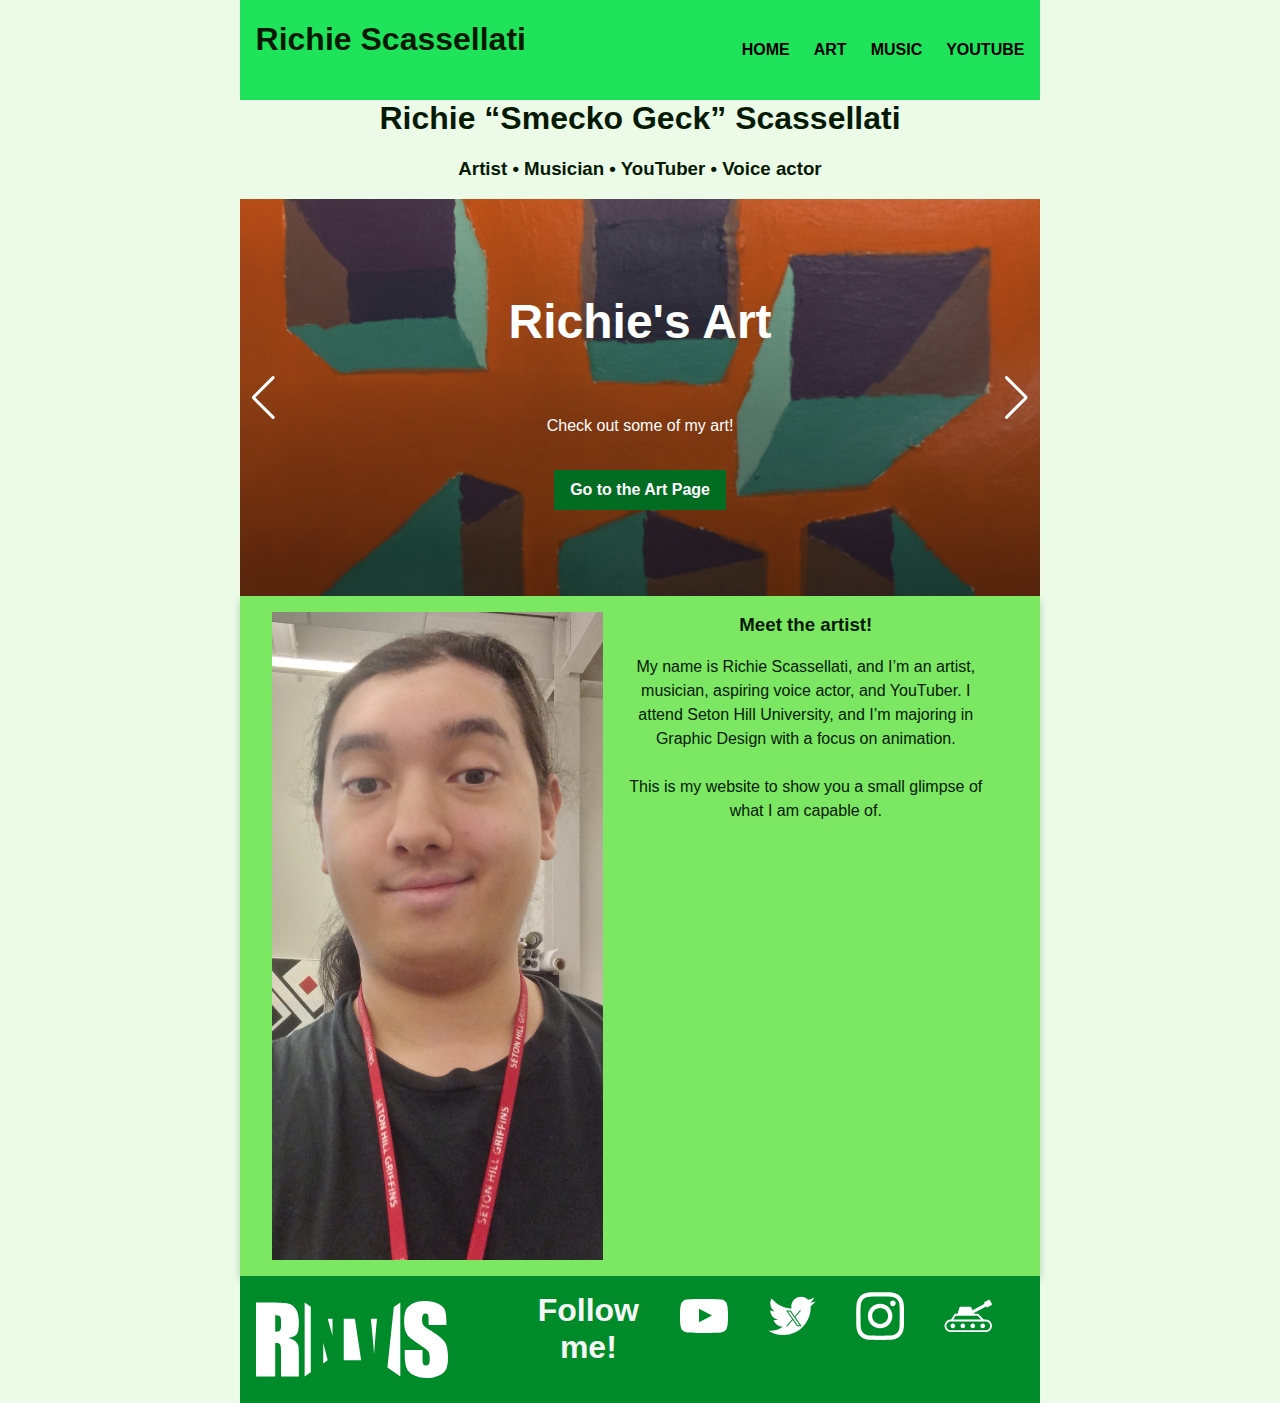
<file: index.html>
<!DOCTYPE html>
<html lang="en">
  <head>
    <meta charset="UTF-8" />
    <meta name="viewport" content="width=device-width, initial-scale=1.0" />
    <link rel="stylesheet" href="swiper.min.css" />
    <link rel="stylesheet" href="style.css" />
    <title>Richie Scassellati's Portfolio</title>
  </head>
  <body>
    <header>
      <h1>Richie Scassellati</h1>
      <div class="menuToggle">
        <!-- "id" can be used once, "class" can be used multiple times -->
        <img id="menuOpening" src="images/menu.svg" alt="Open Menu" />
        <img id="menuClosing" src="images/close.svg" alt="Open Menu" />
      </div>
      <nav id="mainMenu">
        <ul>
          <li><a href="#">Home</a></li>
          <li><a href="pageArt.html">Art</a></li>
          <li><a href="pageMusic.html">Music</a></li>
          <li><a href="pageVideo.html">YouTube</a></li>
        </ul>
      </nav>
    </header>
    <h1>Richie “Smecko Geck” Scassellati</h1>
    <h3>Artist • Musician • YouTuber • Voice actor</h3>
    <div class="swiper carousel">
      <div class="swiper-wrapper">
        <div class="swiper-slide">
          <img src="images/previews/preview_art.png" alt="Art page preview" />
          <div class="text-overlay">
            <h2>Richie's Art</h2>
            <p>Check out some of my art!</p>
            <a href="pageArt.html">Go to the Art Page</a>
          </div>
        </div>
        <div class="swiper-slide">
          <img
            src="images/previews/preview_music.png"
            alt="Music page preview"
          />
          <div class="text-overlay">
            <h2>Richie's Music</h2>
            <p>Listen to some of my music!</p>
            <a href="pageMusic.html">Go to the Music Page</a>
          </div>
        </div>
        <div class="swiper-slide">
          <img
            src="images/previews/preview_video.png"
            alt="Video page preview"
          />
          <div class="text-overlay">
            <h2>Richie's YouTube</h2>
            <p>Watch some of my YouTube videos!</p>
            <a href="pageVideo.html">Go to the Video Page</a>
          </div>
        </div>
      </div>
      <div class="swiper-button-next"></div>
      <div class="swiper-button-prev"></div>
    </div>
    <div class="card">
      <img
        src="images/Richie_selfie.jpg"
        alt="Photo of Richie Scassellati"
        width="45%"
        height="45%"
      />
      <div class="containment">
        <h3>Meet the artist!</h3>
        <p>
          My name is Richie Scassellati, and I’m an artist, musician, aspiring
          voice actor, and YouTuber. I attend Seton Hill University, and I’m
          majoring in Graphic Design with a focus on animation.<br /><br />This
          is my website to show you a small glimpse of what I am capable of.
        </p>
      </div>
    </div>
    <!-- Footer stuff -->
    <footer>
      <img
        src="images/RNVS_logo.svg"
        alt="Richie's logo"
        width="25%"
        height="25%"
      />
      <ul>
        <li><h1>Follow me!</h1></li>
        <li>
          <a href="https://www.youtube.com/@richiesmeckgeckscas46" target="_new"
            ><img
              src="images/socialMediaLogos/youtube-icon.svg"
              alt="YouTube account icon"
              width="75%"
              height="75%"
          /></a>
        </li>
        <li>
          <a href="https://www.twitter.com/SmeckoGeck" target="_new"
            ><img
              src="images/socialMediaLogos/logos--twitterX.svg"
              alt="Twitter/X account icon"
              width="75%"
              height="75%"
          /></a>
        </li>
        <li>
          <a href="https://www.instagram.com/smecko_geck/" target="_new"
            ><img
              src="images/socialMediaLogos/logos--instagram-icon.svg"
              alt="Instagram account icon"
              width="75%"
              height="75%"
          /></a>
        </li>
        <li>
          <a href="https://smeckogeck.newgrounds.com" target="_new"
            ><img
              src="images/socialMediaLogos/military-tank-icon.svg"
              alt="Newgrounds account icon"
              width="75%"
              height="75%"
          /></a>
        </li>
      </ul>
    </footer>
    <script src="menu.js"></script>
    <script src="swiper.min.js"></script>
    <script>
      var swiper = new Swiper(".carousel", {
        navigation: {
          nextEl: ".swiper-button-next",
          prevEl: ".swiper-button-prev",
        },
        loop: true,
        autoHeight: true,
      });
    </script>
  </body>
</html>
</file>
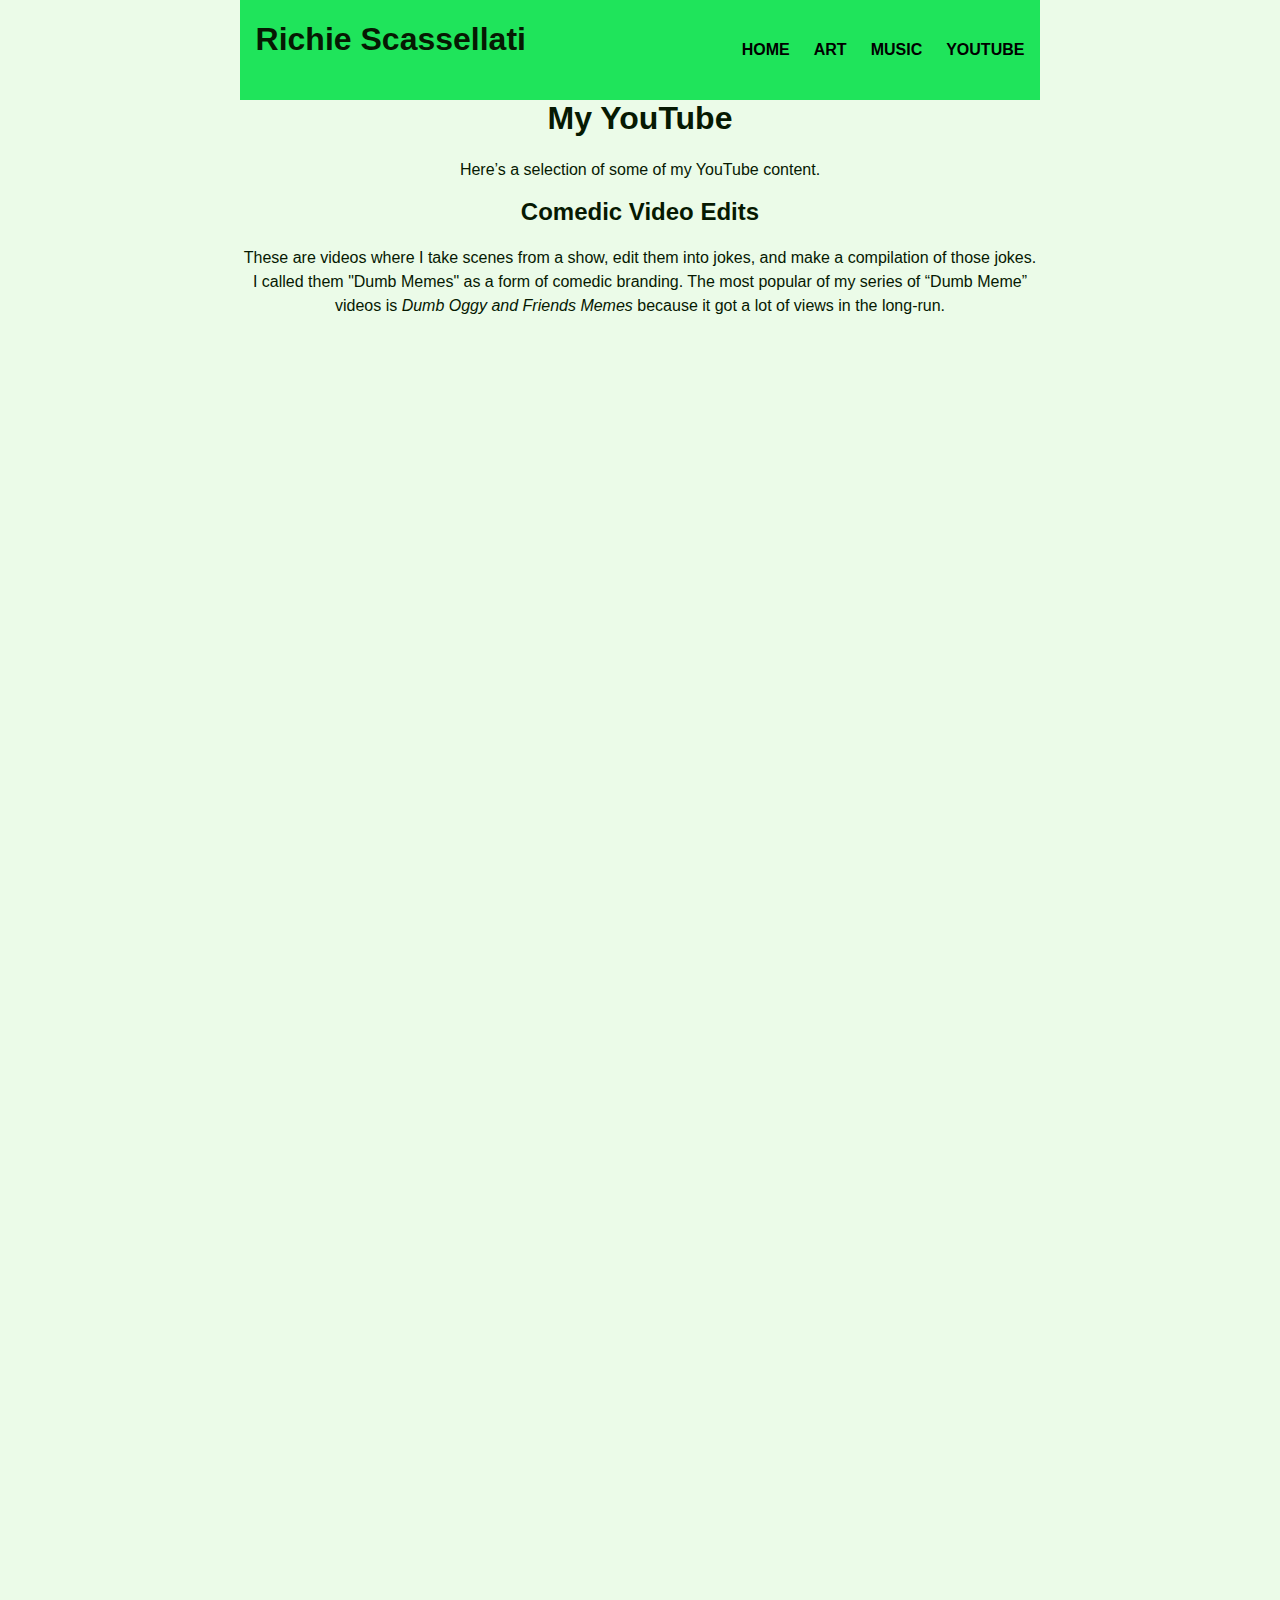
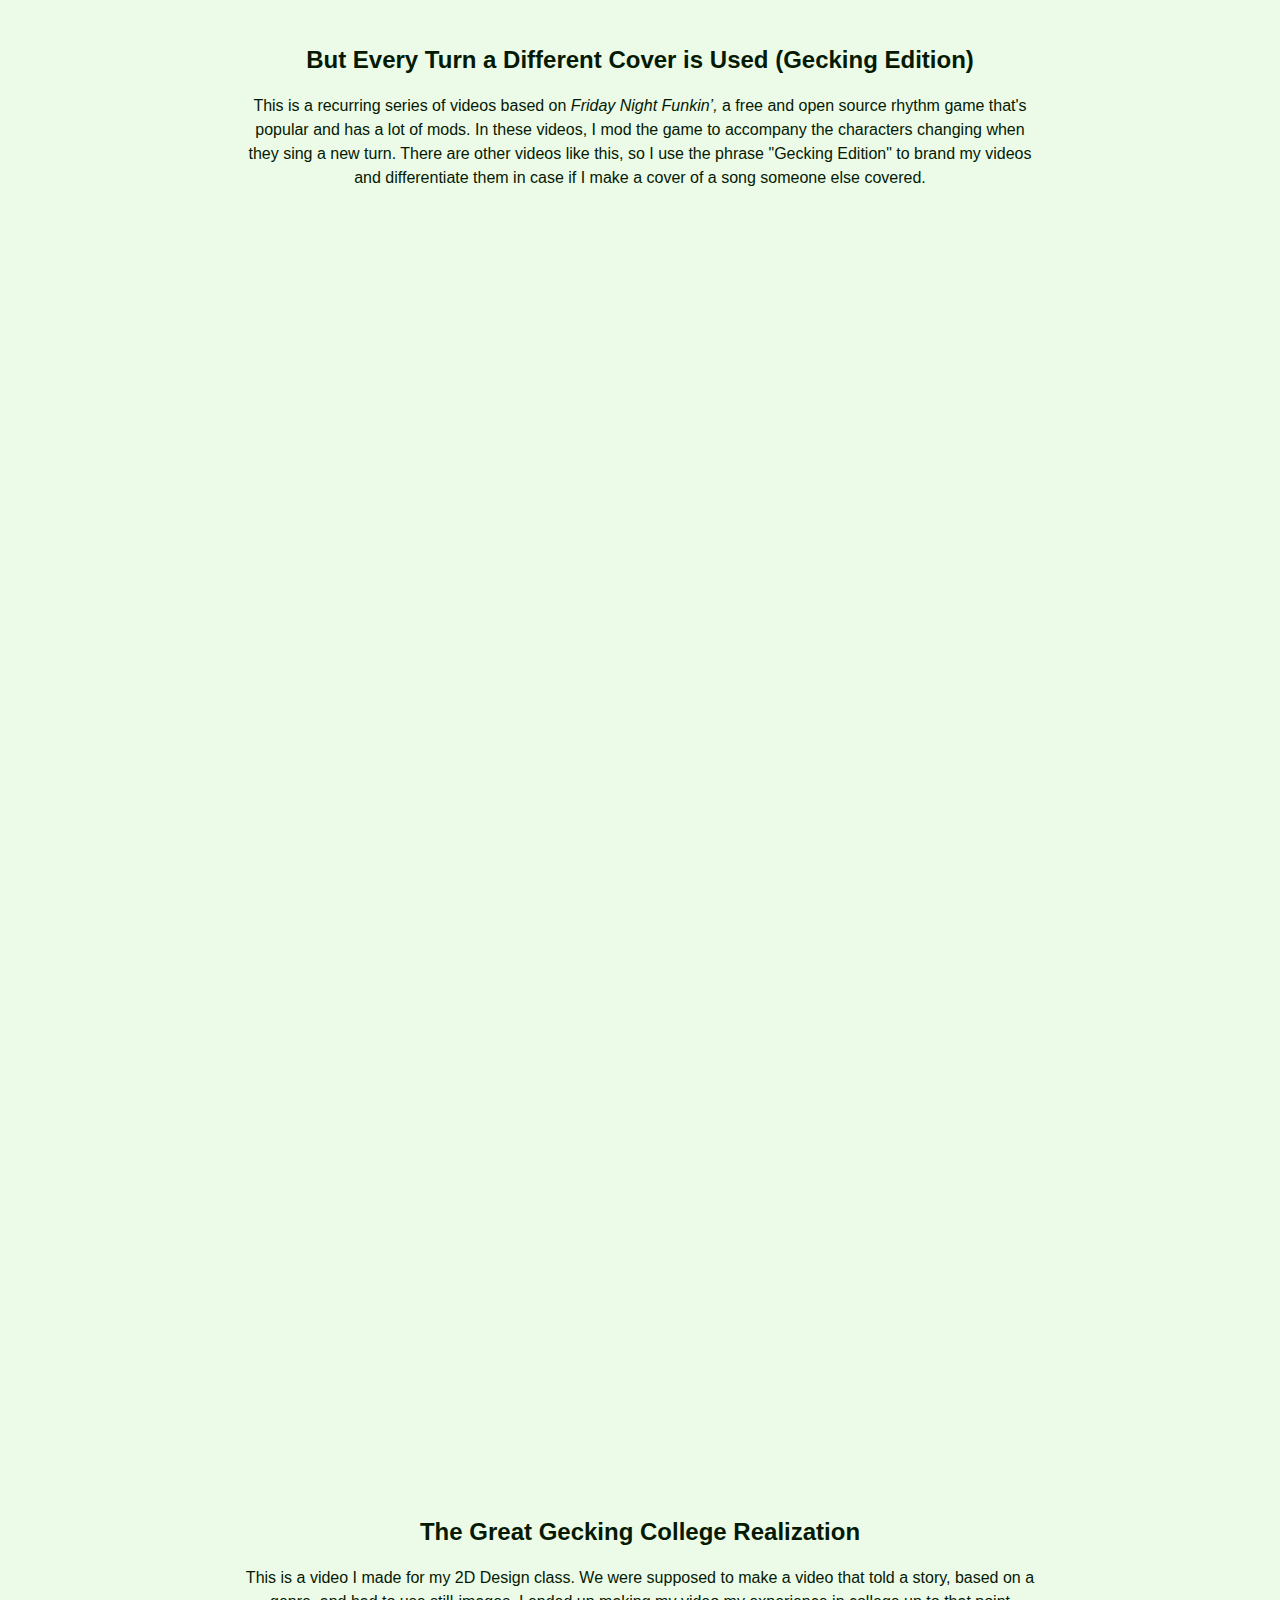
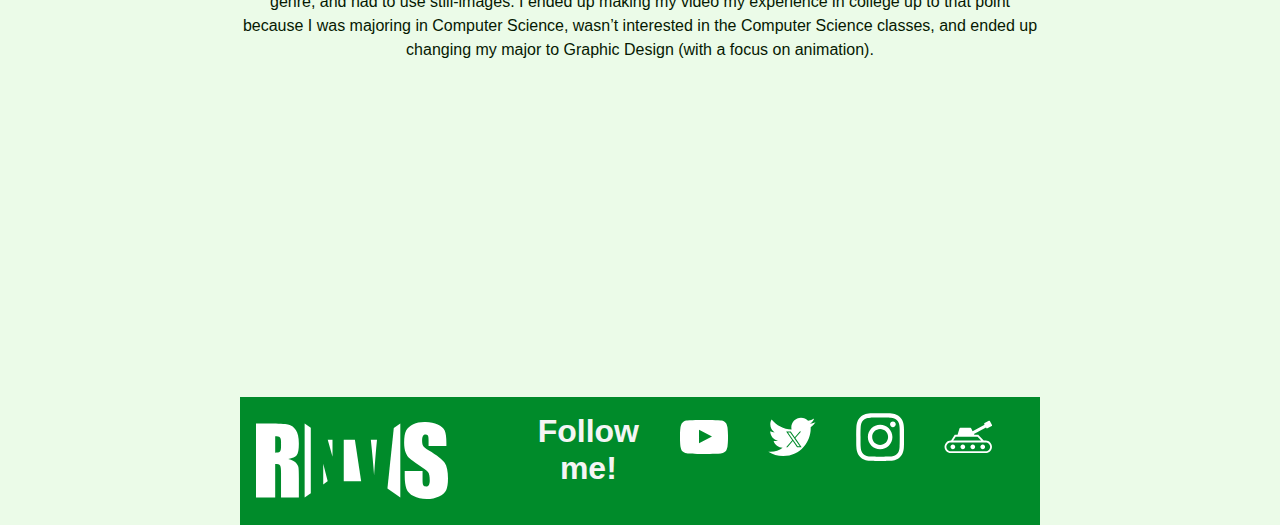
<file: pageVideo.html>
<!DOCTYPE html>
<html lang="en">
  <head>
    <meta charset="UTF-8" />
    <meta name="viewport" content="width=device-width, initial-scale=1.0" />
    <link rel="stylesheet" href="style.css" />
    <title>Richie Scassellati's Portfolio</title>
  </head>
  <body>
    <header>
      <h1>Richie Scassellati</h1>
      <div class="menuToggle">
        <!-- "id" can be used once, "class" can be used multiple times -->
        <img id="menuOpening" src="images/menu.svg" alt="Open Menu" />
        <img id="menuClosing" src="images/close.svg" alt="Open Menu" />
      </div>
      <nav id="mainMenu">
        <ul>
          <li><a href="index.html">Home</a></li>
          <li><a href="pageArt.html">Art</a></li>
          <li><a href="pageMusic.html">Music</a></li>
          <li><a href="#">YouTube</a></li>
        </ul>
      </nav>
    </header>
    <h1>My YouTube</h1>
    <p>Here’s a selection of some of my YouTube content.</p>
    <h2>Comedic Video Edits</h2>
    <p>
      These are videos where I take scenes from a show, edit them into jokes,
      and make a compilation of those jokes. I called them "Dumb Memes" as a
      form of comedic branding. The most popular of my series of “Dumb Meme”
      videos is <i>Dumb Oggy and Friends Memes</i> because it got a lot of views
      in the long-run.
    </p>
    <br />
    <iframe
      width="560"
      height="315"
      src="https://www.youtube.com/embed/kNX19sAaJ10"
      title="YouTube video player"
      frameborder="0"
      gesture="media"
      allow="autoplay; encrypted-media"
      allowfullscreen
    ></iframe>
    <iframe
      width="560"
      height="315"
      src="https://www.youtube.com/embed/vkPPCwkwCGM"
      frameborder="0"
      gesture="media"
      allow="autoplay; encrypted-media"
      allowfullscreen
    ></iframe>
    <iframe
      width="560"
      height="315"
      src="https://www.youtube.com/embed/2Qa8xn67fho"
      frameborder="0"
      gesture="media"
      allow="autoplay; encrypted-media"
      allowfullscreen
    ></iframe>
    <iframe
      width="560"
      height="315"
      src="https://www.youtube.com/embed/SAxj0zRoJVQ"
      title="YouTube video player"
      frameborder="0"
      gesture="media"
      allow="autoplay; encrypted-media"
      allowfullscreen
    ></iframe
    ><br /><br />
    <h2>But Every Turn a Different Cover is Used (Gecking Edition)</h2>
    <p>
      This is a recurring series of videos based on
      <i>Friday Night Funkin’,</i> a free and open source rhythm game that's
      popular and has a lot of mods. In these videos, I mod the game to
      accompany the characters changing when they sing a new turn. There are
      other videos like this, so I use the phrase "Gecking Edition" to brand my
      videos and differentiate them in case if I make a cover of a song someone
      else covered.
    </p>
    <br />
    <iframe
      width="560"
      height="315"
      src="https://www.youtube.com/embed/8jgnh_DXpSg"
      frameborder="0"
      gesture="media"
      allow="autoplay; encrypted-media"
      allowfullscreen
    ></iframe>
    <iframe
      width="560"
      height="315"
      src="https://www.youtube.com/embed/qX90Z7616JM"
      frameborder="0"
      gesture="media"
      allow="autoplay; encrypted-media"
      allowfullscreen
    ></iframe>
    <iframe
      width="560"
      height="315"
      src="https://www.youtube.com/embed/8yPcIxW00r4"
      frameborder="0"
      gesture="media"
      allow="autoplay; encrypted-media"
      allowfullscreen
    ></iframe>
    <iframe
      width="560"
      height="315"
      src="https://www.youtube.com/embed/QgNZfGeh47c"
      frameborder="0"
      gesture="media"
      allow="autoplay; encrypted-media"
      allowfullscreen
      allowfullscreen
    ></iframe
    ><br /><br />
    <h2>The Great Gecking College Realization</h2>
    <p>
      This is a video I made for my 2D Design class. We were supposed to make a
      video that told a story, based on a genre, and had to use still-images. I
      ended up making my video my experience in college up to that point because
      I was majoring in Computer Science, wasn’t interested in the Computer
      Science classes, and ended up changing my major to Graphic Design (with a
      focus on animation).
    </p>
    <iframe
      width="560"
      height="315"
      src="https://www.youtube.com/embed/zab2b95y8hY"
      frameborder="0"
      gesture="media"
      allow="autoplay; encrypted-media"
      allowfullscreen
    ></iframe>
    <footer>
      <img
        src="images/RNVS_logo.svg"
        alt="Richie's logo"
        width="25%"
        height="25%"
      />
      <ul>
        <li><h1>Follow me!</h1></li>
        <li>
          <a href="https://www.youtube.com/@richiesmeckgeckscas46" target="_new"
            ><img
              src="images/socialMediaLogos/youtube-icon.svg"
              alt="YouTube account icon"
              width="75%"
              height="75%"
          /></a>
        </li>
        <li>
          <a href="https://www.twitter.com/SmeckoGeck" target="_new"
            ><img
              src="images/socialMediaLogos/logos--twitterX.svg"
              alt="Twitter/X account icon"
              width="75%"
              height="75%"
          /></a>
        </li>
        <li>
          <a href="https://www.instagram.com/smecko_geck/" target="_new"
            ><img
              src="images/socialMediaLogos/logos--instagram-icon.svg"
              alt="Instagram account icon"
              width="75%"
              height="75%"
          /></a>
        </li>
        <li>
          <a href="https://smeckogeck.newgrounds.com" target="_new"
            ><img
              src="images/socialMediaLogos/military-tank-icon.svg"
              alt="Newgrounds account icon"
              width="75%"
              height="75%"
          /></a>
        </li>
      </ul>
    </footer>
    <script src="menu.js"></script>
  </body>
</html>
</file>
<file: style.css>
*,
*:before,
*:after {
    box-sizing: border-box;
}

/* import the fonts from here */
@import url('https://fonts.googleapis.com/css2?family=IBM+Plex+Sans:ital,wght@0,100;0,200;0,300;0,400;0,500;0,600;0,700;1,100;1,200;1,300;1,400;1,500;1,600;1,700&family=Itim&display=swap');

body {
    font-family: "IBM Plex Sans", sans-serif;
    margin: auto;
    background: #ebfbe8;
    font-optical-sizing: auto;
    font-style: normal;
    color: #061902;
    /*best for preventing a horizontal scroll bar*/
    width: 90ch;
    max-width: 100%;
}

h1,
h2,
h3,
h4,
h5,
h6 {
    margin-top: 0;
    font-family: "Itim", sans-serif;
    text-align: center;
    /* font-size: 2rem; */
}

.menuToggle {
    padding-right: 1rem;
}

p {
    line-height: 1.5;
    text-align: center;
}

#menuOpening,
#menuClosing {
    cursor: pointer;
}

#menuClosing {
    display: none;
}

#mainMenu {
    /* checks the menu ID by default */
    height: 0;
    display: none;
}

#mainMenu.open {
    /* checks the menu ID when it has the "open" class */
    height: auto;
    display: flex;
}

header {
    background-color: #1FE45B;
    padding: 1em;
    display: flex;
    justify-content: space-between;
    max-width: 1200px;
    margin: auto;
    overflow: hidden;
    align-items: center;
    flex-wrap: wrap;
}

header nav {
    background: #008B2A;
    padding: 0 1rem;
    flex-basis: 100%;
}

header nav ul {
    display: flex;
    flex-direction: column;
    list-style: none;
    margin: 0;
    padding: 0;
}

header nav ul li {
    display: block;
}

header nav ul a {
    color: white;
    text-decoration: none;
    text-transform: uppercase;
    font-weight: 600;
    padding: 1rem 0;
    width: 100%;
    display: inline-block;
    position: relative;
    z-index: 1;
}

footer {
    background-color: #008B2A;
    color: #f4f5f4;
    padding: 1em;
    display: flex;
    justify-content: space-between;
    max-width: 1200px;
    margin: auto;
    flex-wrap: wrap;
    align-items: center;
    overflow: hidden;
}

footer h1 {
    display: flex;
    flex-direction: column;
}

footer ul {
    display: flex;
    flex-direction: column;
    list-style: none;
    margin: 0;
    padding: 0 1rem;
    flex-basis: 100%;
}

footer ul li {
    display: block;
    max-width: 25%;
}

footer ul a {
    padding: 25px 0;
}

ul li {
    display: block;
    align-items: center;
}

img {
    max-width: 100%;
    height: auto;
}

.carousel {
    max-width: 1400px;
    margin: auto;
}

.swiper-button-prev,
.swiper-button-next {
    color: white;
}

.swiper-slide {
    line-height: 0;
}

.text-overlay {
    position: absolute;
    background: linear-gradient(180deg, rgba(0, 0, 0, 0) 0%, rgba(0, 0, 0, 0.5) 100%);
    z-index: 1;
    bottom: 0;
    right: 0;
    width: 100%;
    height: 100%;
    display: flex;
    flex-direction: column;
    justify-content: center;
    align-items: center;
    color: white;
    text-align: center;
}

.text-overlay>* {
    max-width: 600px;
    line-height: 1.5;
}

.text-overlay a {
    display: block;
    background: #036c23;
    color: white;
    padding: 0.5rem 1rem;
    text-decoration: none;
    margin-top: 1rem;
    font-weight: bold;
}

.text-overlay h2 {
    font-family: 'Itim', sans-serif;
    font-size: 3rem;
}

.flexContainer {
    display: flex;
    flex-wrap: wrap;
}

.flexContainer>* {
    min-width: 100px;
}

.gridElement {
    padding: 20px;
    display: flex;
}

.card {
    max-width: 1150px;
    margin: auto;
    padding: 1em 2em;
    display: flex;
    background-color: #7BE762;
    /* Add shadows to create the "card" effect */
    box-shadow: 0 4px 8px 0 #00000033;
    transition: 0.3s;
}

/* On mouse-over, add a deeper shadow */
.card:hover {
    box-shadow: 0 8px 16px 0 #00000033;
}

/* Add some padding inside the card container */
.containment {
    padding: 2px 16px;

}

@media screen and (width >=800px) {

    /* desktop specific stuff since it's over 800px*/
    header {
        display: flex;
        justify-content: space-between;
        align-items: center;
        flex-wrap: nowrap;
    }

    footer {
        display: flex;
        justify-content: space-between;
        align-items: center;
        flex-wrap: nowrap;
    }

    header nav {
        background: transparent;
        padding: 1rem;
    }

    #mainMenu {
        height: auto;
        display: contents;
    }

    .menuToggle {
        display: none;
    }

    header nav ul,
    footer ul {
        flex-direction: row;
        justify-content: flex-end;
        gap: 1.5rem;
    }

    header nav ul a,
    footer ul a {
        padding: 25px 0;
    }

    header nav ul a {
        color: black;
    }

    footer ul a {
        color: #f4f5f4;
    }

    header nav ul a:hover {
        color: #39560b;
        transition: color 300ms ease-in-out;
    }

    header nav ul a:after {
        content: "";
        display: block;
        height: 2rem;
        width: 125%;
        transform: translateX(-50%) translateY(-50%);
        position: absolute;
        top: 100%;
        left: 50%;
        background: #a9ffa3;
        border-radius: 5px;
        z-index: -1;
        opacity: 0;
        visibility: hidden;
        transition: top 300ms ease-in-out, opacity 300ms ease-in-out, visibility 300ms ease-in-out;
    }

    header nav ul a:hover:after {
        top: 50%;
        opacity: 1;
        visibility: visible;
    }
}
</file>
